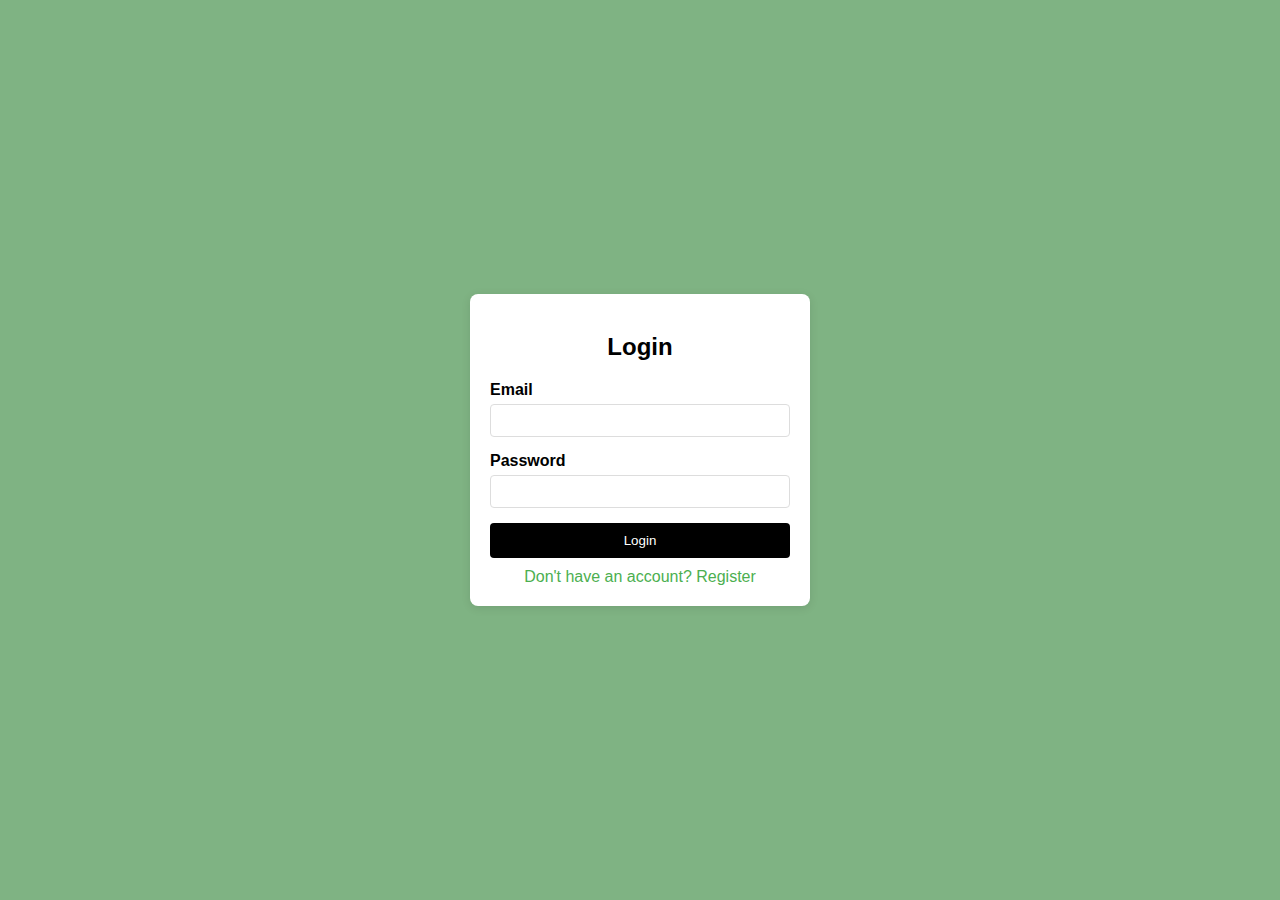
<file: index.html>
<!DOCTYPE html>
<html lang="en">
<head>
    <link rel="stylesheet" href="styles.css">


    <meta charset="UTF-8">
    <meta name="viewport" content="width=device-width, initial-scale=1.0">
    <title>Login Page</title>
    <style>
        body {
            font-family: Arial, sans-serif;
            background-color: #7fb383;
            display: flex;
            justify-content: center;
            align-items: center;
            height: 100vh;
        }
        .login-container {
            background-color: #fff;
            padding: 20px;
            border-radius: 8px;
            box-shadow: 0 2px 10px rgba(0, 0, 0, 0.1);
            width: 300px;
        }
        h2 {
            text-align: center;
            margin-bottom: 20px;
        }
        .input-group {
            margin-bottom: 15px;
        }
        label {
            display: block;
            margin-bottom: 5px;
        }
        input[type="text"],
        input[type="password"] {
            width: 100%;
            padding: 8px;
            border: 1px solid #ddd;
            border-radius: 4px;
            box-sizing: border-box;
        }
        button {
            width: 100%;
            padding: 10px;
            background-color: #000000;
            color: white;
            border: none;
            border-radius: 4px;
            cursor: pointer;
        }
        button:hover {
            background-color: #45a049;
        }
        .register-link {
            display: block;
            text-align: center;
            margin-top: 10px;
        }
    </style>
</head>
<body>

<div class="login-container">
    <h2>Login</h2>
    <form action="/login" method="POST">
        <div class="input-group">
            <label for="Email">Email</label>
            <input type="text" id="Email" name="Email" required>
        </div>
        <div class="input-group">
            <label for="password">Password</label>
            <input type="password" id="password" name="password" required>
        </div>
        <button type="submit">Login</button>
    </form>
    <a href="signup.html" class="register-link">Don't have an account? Register</a>
 
</div>

</body>
</html>
</file>
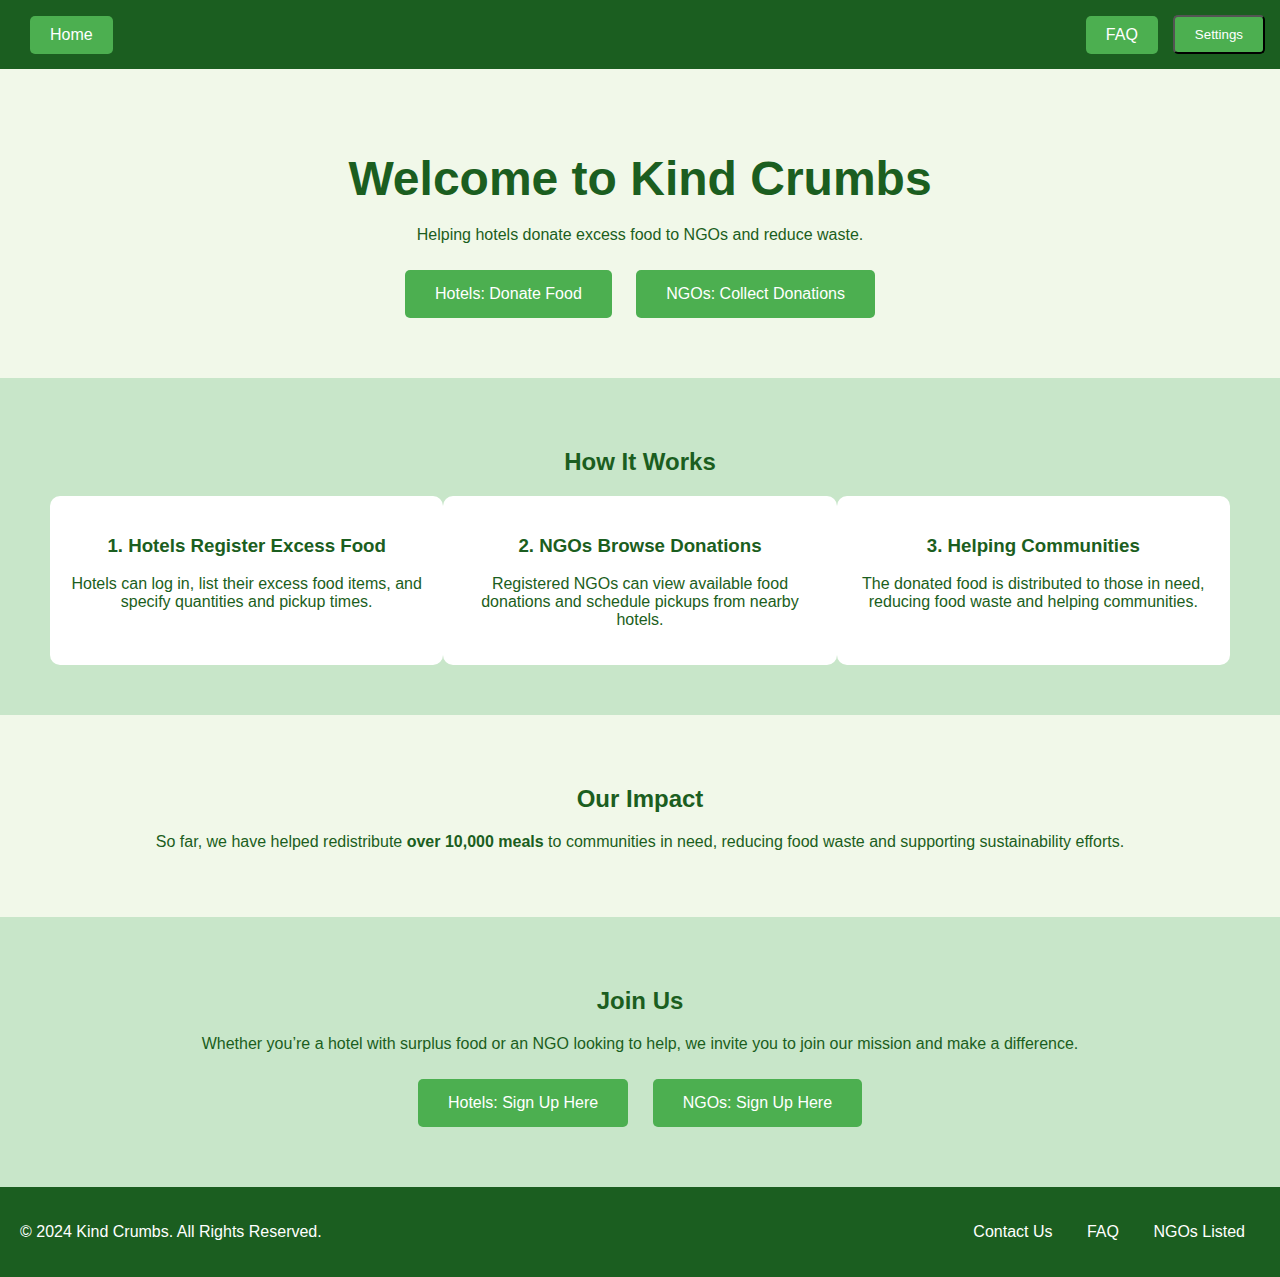
<file: home.html>
<!DOCTYPE html>
<html lang="en">
<head>
    <meta charset="UTF-8">
    <meta name="viewport" content="width=device-width, initial-scale=1.0">
    <title>Home - Food Donation Platform</title>
    <link rel="stylesheet" href="home.css">
</head>
<body>
    <!-- Navigation Bar -->
    <header>
        <nav>
            <!-- Left side of the navbar -->
            <div class="nav-left">
                <a href="index.html" class="home-btn">Home</a>
            </div>

            <!-- Right side of the navbar -->
            <div class="nav-right">
                <a href="faq.html" class="faq-btn">FAQ</a>
                <button class="settings-btn" id="settingsButton">Settings</button>
            </div>
        </nav>
    </header>

    <!-- Main Section: Welcome -->
    <section class="home-section">
        <div class="welcome-container">
            <h1>Welcome to Kind Crumbs</h1>
            <p>Helping hotels donate excess food to NGOs and reduce waste.</p>
            <div class="home-buttons">
                <a href="hotel.html" class="btn">Hotels: Donate Food</a>
                <a href="ngo.html" class="btn">NGOs: Collect Donations</a>
            </div>
        </div>
    </section>

    <!-- How It Works Section -->
    <section class="how-it-works-section">
        <h2>How It Works</h2>
        <div class="steps-container">
            <div class="step-box">
                <h3>1. Hotels Register Excess Food</h3>
                <p>Hotels can log in, list their excess food items, and specify quantities and pickup times.</p>
            </div>
            <div class="step-box">
                <h3>2. NGOs Browse Donations</h3>
                <p>Registered NGOs can view available food donations and schedule pickups from nearby hotels.</p>
            </div>
            <div class="step-box">
                <h3>3. Helping Communities</h3>
                <p>The donated food is distributed to those in need, reducing food waste and helping communities.</p>
            </div>
        </div>
    </section>

    <!-- Impact Section -->
    <section class="impact-section">
        <h2>Our Impact</h2>
        <p>So far, we have helped redistribute <strong>over 10,000 meals</strong> to communities in need, reducing food waste and supporting sustainability efforts.</p>
    </section>

    <!-- Join Us Section -->
    <section class="join-us-section">
        <h2>Join Us</h2>
        <p>Whether you’re a hotel with surplus food or an NGO looking to help, we invite you to join our mission and make a difference.</p>
        <div class="home-buttons">
            <a href="signup.html" class="btn">Hotels: Sign Up Here</a>
            <a href="signup.html" class="btn">NGOs: Sign Up Here</a>
        </div>
    </section>

    <!-- Footer Section -->
    <footer>
        <div class="footer-container">
            <p>&copy; 2024 Kind Crumbs. All Rights Reserved.</p>
            <div class="footer-links">
                <a href="contact.html">Contact Us</a>
                <a href="faq.html">FAQ</a>
                <a href="ngo-list.html">NGOs Listed</a>
            </div>
        </div>
    </footer>

    <!-- JavaScript for Settings button -->
    <script src="home.js"></script>
</body>
</html>
</file>
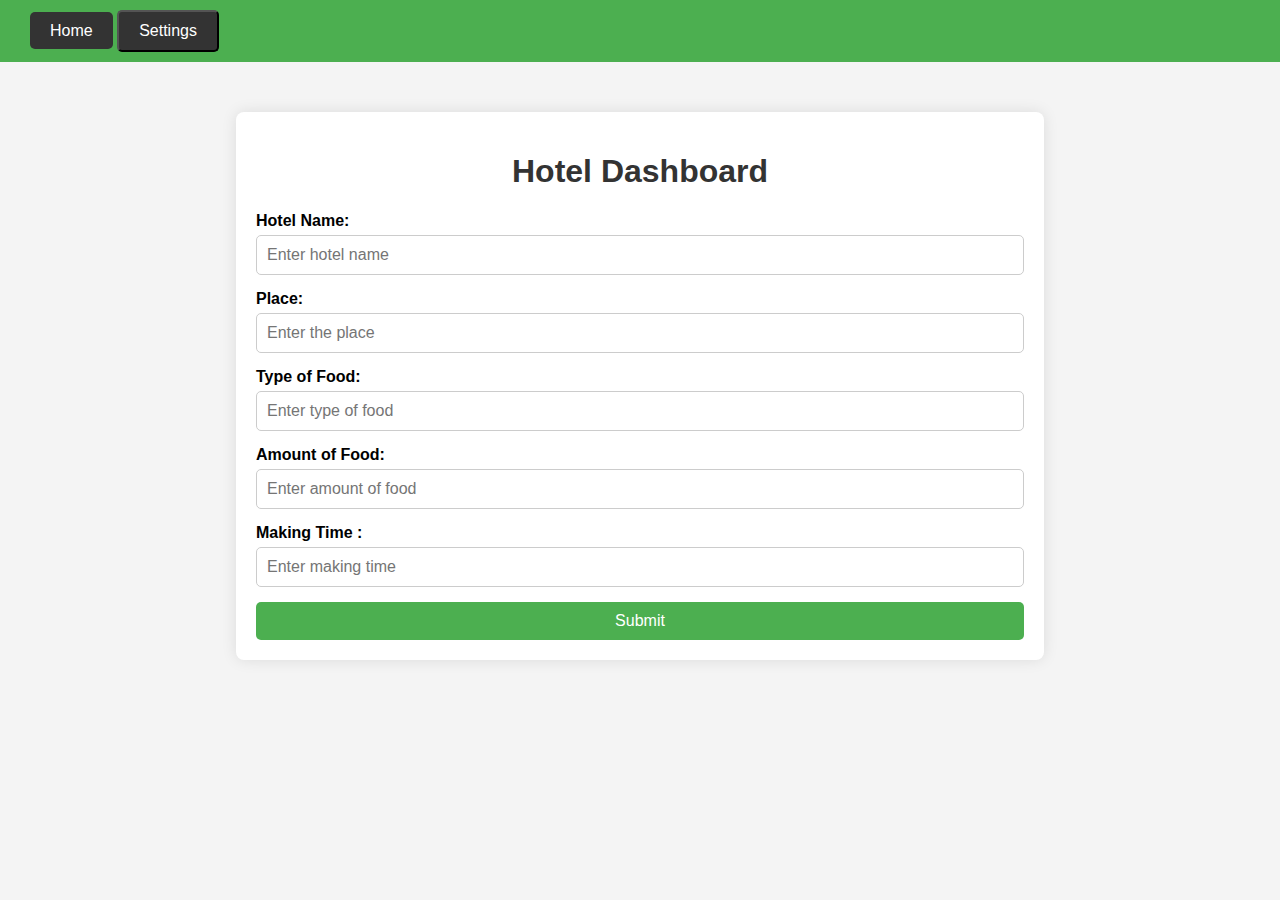
<file: hotel.html>
<!DOCTYPE html>
<html lang="en">
<head>
    <meta charset="UTF-8">
    <meta name="viewport" content="width=device-width, initial-scale=1.0">
    <title>Hotel Dashboard</title>
    <link rel="stylesheet" href="hotel.css">
</head>
<body>
    <!-- Navigation Bar for Home and Settings -->
    <header>
        <nav>
            <a href="home.html" class="home-btn">Home</a>
            <button class="settings-btn" id="settingsButton">Settings</button>
        </nav>
    </header>

    <div class="dashboard-container">
        <h1>Hotel Dashboard</h1>
        <form class="hotel-form">
            <div class="form-group">
                <label for="hotelName">Hotel Name:</label>
                <input type="text" id="hotelName" name="hotelName" placeholder="Enter hotel name" required>
            </div>

            <div class="form-group">
                <label for="place">Place:</label>
                <input type="text" id="place" name="place" placeholder="Enter the place" required>
            </div>

            <div class="form-group">
                <label for="foodType">Type of Food:</label>
                <input type="text" id="foodType" name="foodType" placeholder="Enter type of food" required>
            </div>

            <div class="form-group">
                <label for="amountOfFood">Amount of Food:</label>
                <input type="text" id="amountOfFood" name="amountOfFood" placeholder="Enter amount of food" required>
            </div>

            <div class="form-group">
                <label for="makingTime">Making Time :</label>
                <input type="number" id="makingTime" name="makingTime" placeholder="Enter making time" required>
            </div>

            <button type="submit">Submit</button>
        </form>
    </div>

    <script src="hotel.js"></script>
</body>
</html>
</file>
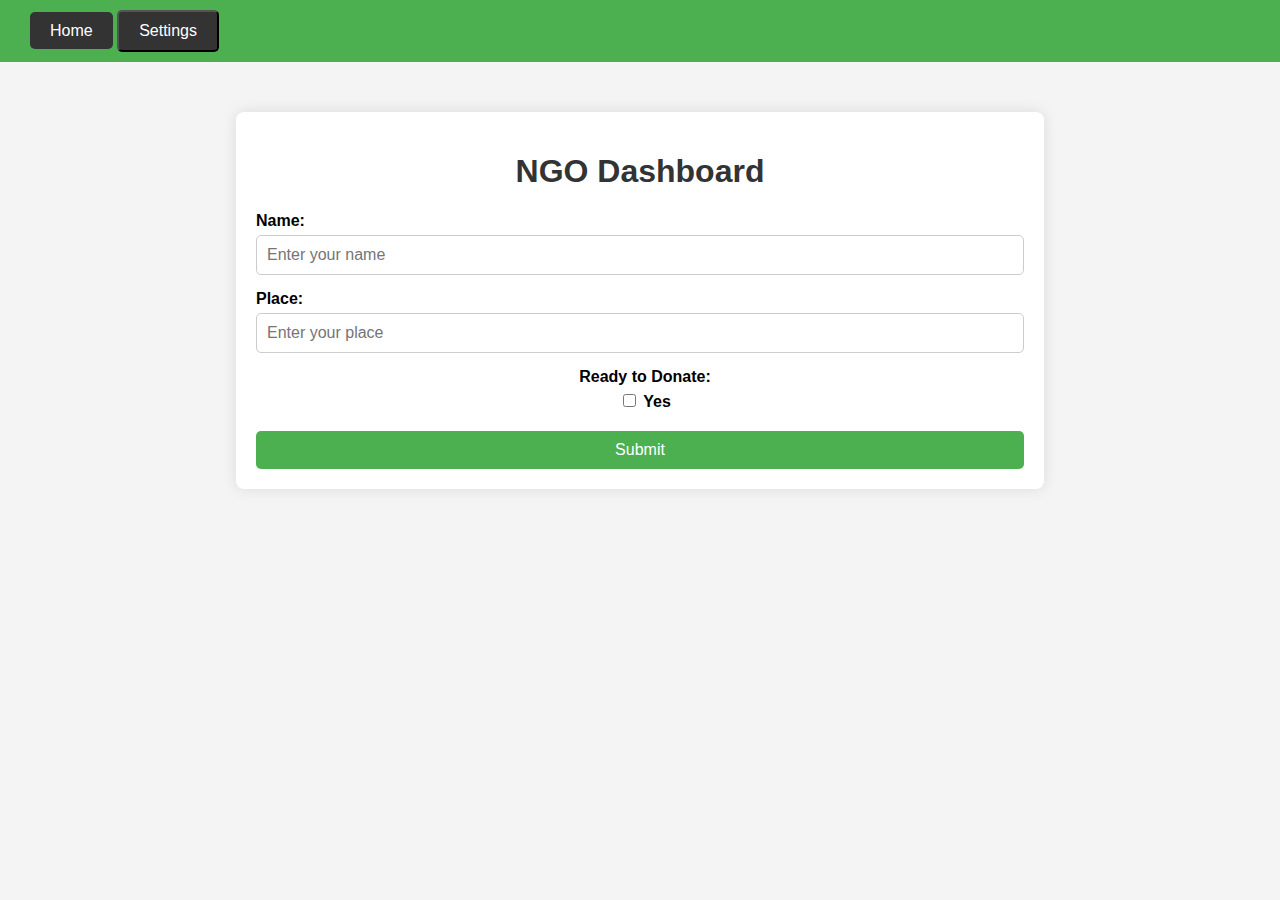
<file: ngo.html>
<!DOCTYPE html>
<html lang="en">
<head>
    <meta charset="UTF-8">
    <meta name="viewport" content="width=device-width, initial-scale=1.0">
    <title>NGO Dashboard</title>
    <link rel="stylesheet" href="ngo.css">
</head>
<body>
    <!-- Navigation for Home and Settings -->
    <header>
        <nav>
            <a href="home.html" class="home-btn">Home</a>
            <button class="settings-btn" id="settingsButton">Settings</button>
        </nav>
    </header>

    <div class="dashboard-container">
        <h1>NGO Dashboard</h1>
        <form class="ngo-form">
            <div class="form-group">
                <label for="name">Name:</label>
                <input type="text" id="name" name="name" placeholder="Enter your name" required>
            </div>

            <div class="form-group">
                <label for="place">Place:</label>
                <input type="text" id="place" name="place" placeholder="Enter your place" required>
            </div>

            <div class="form-group ready-to-donate">
                <label>Ready to Donate:</label>
                <label>
                    <input type="checkbox" id="readyToDonate" name="readyToDonate">
                    Yes
                </label>
            </div>

            <button type="submit">Submit</button>
        </form>
    </div>

    <script src="ngo.js"></script>
</body>
</html>
</file>
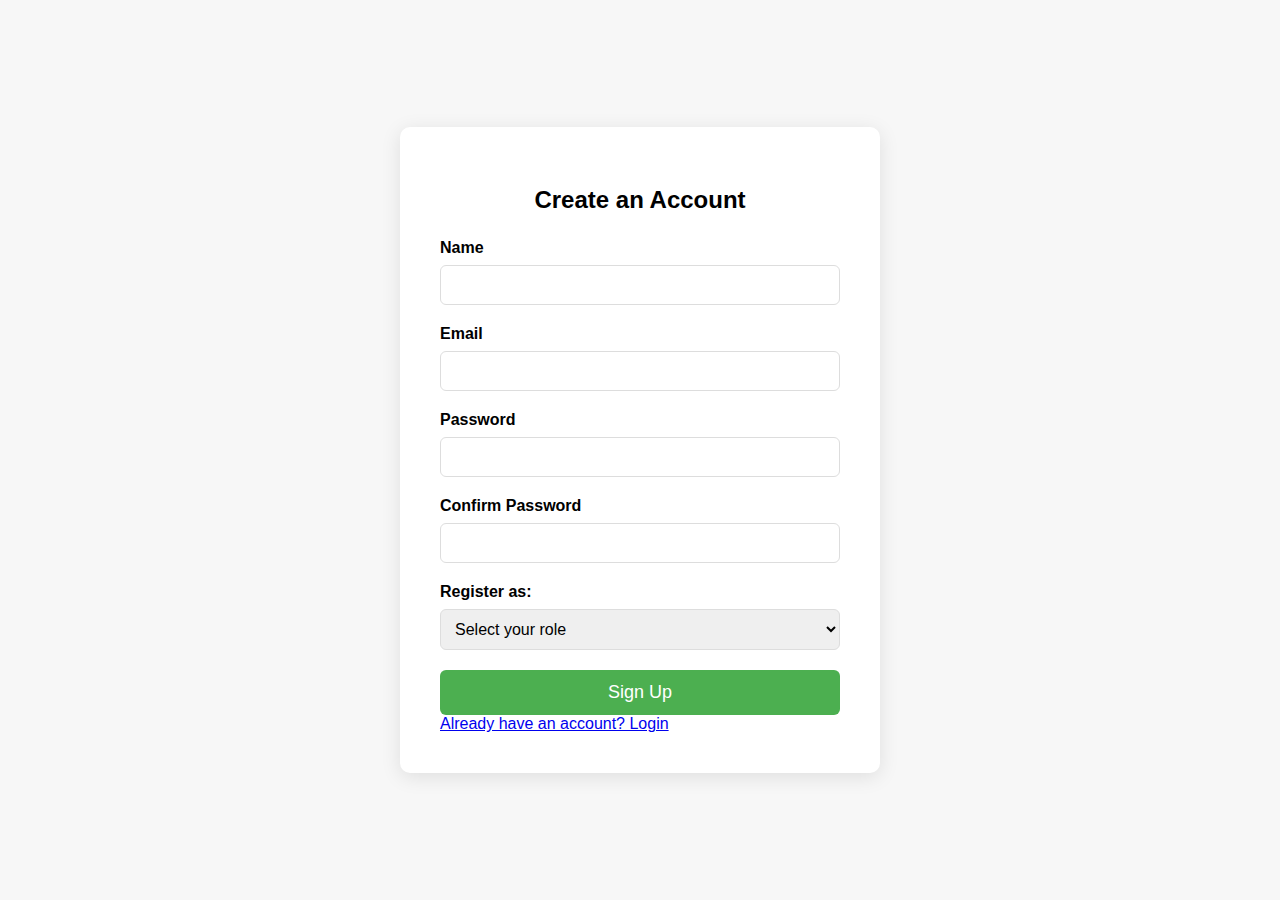
<file: signup.html>
<!DOCTYPE html>
<html lang="en">
<head>
    <meta charset="UTF-8">
    <meta name="viewport" content="width=device-width, initial-scale=1.0">
    <title>Signup Page</title>
    <link rel="stylesheet" href="signup.css">
</head>
<body>

<div class="signup-container">
    <h2>Create an Account</h2>
    <form action="/signup" method="POST">
        <div class="input-group">
            <label for="name">Name</label>
            <input type="text" id="name" name="name" required>
        </div>
        <div class="input-group">
            <label for="email">Email</label>
            <input type="email" id="email" name="email" required>
        </div>
        <div class="input-group">
            <label for="password">Password</label>
            <input type="password" id="password" name="password" required>
        </div>
        <div class="input-group">
            <label for="confirm-password">Confirm Password</label>
            <input type="password" id="confirm-password" name="confirm-password" required>
        </div>
        <div class="input-group">
            <label for="role">Register as:</label>
            <select id="role" name="role" required>
                <option value="" disabled selected>Select your role</option>
                <option value="hotel">Hotel</option>
                <option value="ngo">NGO ID</option>
            </select>
        </div>
        <button type="submit">Sign Up</button>
    </form>
    <a href="index.html" class="ngo-btn">Already have an account? Login</a>

</div>

</body>
</html>
</file>
<file: styles.css>
/* General body styling */
body {
    font-family: Arial, sans-serif;
    background-color: #f7f7f7;
    display: flex;
    justify-content: center;
    align-items: center;
    height: 100vh;
    margin: 0;
}

/* Container for the login form */
.login-container {
    background-color: #fff;
    padding: 20px;
    border-radius: 8px;
    box-shadow: 0 2px 10px rgba(0, 0, 0, 0.1);
    width: 300px;
}

/* Center the heading and give space at the bottom */
h2 {
    text-align: center;
    margin-bottom: 20px;
}

/* Styling each input field and its label */
.input-group {
    margin-bottom: 15px;
}

label {
    display: block;
    margin-bottom: 5px;
    font-weight: bold;
}

input[type="text"],
input[type="password"] {
    width: 100%;
    padding: 8px;
    border: 1px solid #ddd;
    border-radius: 4px;
    box-sizing: border-box;
}

/* Styling the login button */
button {
    width: 100%;
    padding: 10px;
    background-color: #4CAF50;
    color: white;
    border: none;
    border-radius: 4px;
    cursor: pointer;
}

button:hover {
    background-color: #45a049;
}

/* Styling the register link below the form */
.register-link {
    display: block;
    text-align: center;
    margin-top: 10px;
    color: #4CAF50;
    text-decoration: none;
}

.register-link:hover {
    text-decoration: underline;
}
</file>
<file: home.css>
/* General Styling */
body {
    font-family: 'Arial', sans-serif;
    margin: 0;
    padding: 0;
    background-color: #F1F8E9; /* Off-white background */
    color: #1B5E20; /* Deep green text */
}

/* Navigation Bar */
nav {
    display: flex;
    justify-content: space-between; /* Align content on both sides */
    background-color: #1B5E20; /* Deep green */
    padding: 15px;
}

.nav-left {
    display: flex;
    align-items: center;
}

.nav-right {
    display: flex;
    align-items: center;
}

nav a, nav button {
    color: #FFFFFF; /* White text */
    text-decoration: none;
    padding: 10px 20px;
    background-color: #4CAF50; /* Medium green for buttons */
    border-radius: 5px;
    margin-left: 15px; /* Add space between items */
    transition: background-color 0.3s ease;
}

nav a:hover, nav button:hover {
    background-color: #81C784; /* Lighter green on hover */
}

/* Main Section */
.home-section {
    text-align: center;
    padding: 50px;
}

.home-section h1 {
    font-size: 3em;
    margin-bottom: 20px;
}

.home-buttons a {
    display: inline-block;
    margin: 10px;
    padding: 15px 30px;
    background-color: #4CAF50; /* Medium green */
    color: #FFFFFF; /* White text */
    border-radius: 5px;
    text-decoration: none;
    transition: background-color 0.3s ease;
}

.home-buttons a:hover {
    background-color: #81C784; /* Lighter green on hover */
}

/* How It Works Section */
.how-it-works-section {
    background-color: #C8E6C9; /* Very light green */
    padding: 50px;
    text-align: center;
}

.steps-container {
    display: flex;
    justify-content: space-around;
}

.step-box {
    width: 30%;
    padding: 20px;
    background-color: #FFFFFF; /* White boxes */
    border-radius: 10px;
}

/* Impact Section */
.impact-section {
    padding: 50px;
    text-align: center;
}

/* Join Us Section */
.join-us-section {
    background-color: #C8E6C9;
    padding: 50px;
    text-align: center;
}

/* Footer Section */
footer {
    background-color: #1B5E20;
    color: #FFFFFF;
    padding: 20px;
    text-align: center;
}

.footer-container {
    display: flex;
    justify-content: space-between;
    align-items: center;
}

.footer-links a {
    color: #FFFFFF;
    margin: 0 15px;
    text-decoration: none;
}

.footer-links a:hover {
    text-decoration: underline;
}
</file>
<file: hotel.css>
/* style.css */
body {
    font-family: Arial, sans-serif;
    background-color: #f4f4f4;
    margin: 0;
    padding: 0;
}

header {
    display: flex;
    justify-content: space-between;
    padding: 10px 30px;
    background-color: #4CAF50;
}

nav a, .settings-btn {
    color: white;
    text-decoration: none;
    background-color: #333;
    padding: 10px 20px;
    border-radius: 5px;
    font-size: 16px;
}

nav a:hover, .settings-btn:hover {
    background-color: #555;
}

.dashboard-container {
    width: 60%;
    margin: 50px auto;
    background-color: #fff;
    padding: 20px;
    border-radius: 8px;
    box-shadow: 0 0 15px rgba(0, 0, 0, 0.1);
}

h1 {
    text-align: center;
    color: #333;
}

.hotel-form {
    display: flex;
    flex-direction: column;
    gap: 15px;
}

.form-group {
    display: flex;
    flex-direction: column;
}

label {
    font-weight: bold;
    margin-bottom: 5px;
}

input[type="text"], input[type="number"] {
    padding: 10px;
    font-size: 16px;
    border-radius: 5px;
    border: 1px solid #ccc;
}

button[type="submit"] {
    padding: 10px 20px;
    font-size: 16px;
    background-color: #4CAF50;
    color: white;
    border: none;
    border-radius: 5px;
    cursor: pointer;
}

button[type="submit"]:hover {
    background-color: #45a049;
}
</file>
<file: ngo.css>
/* style.css */
body {
    font-family: Arial, sans-serif;
    background-color: #f4f4f4;
    margin: 0;
    padding: 0;
}

header {
    display: flex;
    justify-content: space-between;
    padding: 10px 30px;
    background-color: #4CAF50;
}

nav a, .settings-btn {
    color: white;
    text-decoration: none;
    background-color: #333;
    padding: 10px 20px;
    border-radius: 5px;
    font-size: 16px;
}

nav a:hover, .settings-btn:hover {
    background-color: #555;
}

.dashboard-container {
    width: 60%;
    margin: 50px auto;
    background-color: #fff;
    padding: 20px;
    border-radius: 8px;
    box-shadow: 0 0 15px rgba(0, 0, 0, 0.1);
}

h1 {
    text-align: center;
    color: #333;
}

.ngo-form {
    display: flex;
    flex-direction: column;
    gap: 15px;
}

.form-group {
    display: flex;
    flex-direction: column;
}

label {
    font-weight: bold;
    margin-bottom: 5px;
}

input[type="text"],
input[type="checkbox"] {
    padding: 10px;
    font-size: 16px;
    border-radius: 5px;
    border: 1px solid #ccc;
}

input[type="checkbox"] {
    width: auto;
}

button[type="submit"] {
    padding: 10px 20px;
    font-size: 16px;
    background-color: #4CAF50;
    color: white;
    border: none;
    border-radius: 5px;
    cursor: pointer;
}

button[type="submit"]:hover {
    background-color: #45a049;
}

.ready-to-donate {
    display: flex;
    align-items: center;
}

.ready-to-donate label {
    margin-left: 10px;
}
</file>
<file: signup.css>
/* General body styling */
body {
    font-family: Arial, sans-serif;
    background-color: #f7f7f7;
    display: flex;
    justify-content: center;
    align-items: center;
    height: 100vh;
    margin: 0;
}

/* Container for the signup form - large box */
.signup-container {
    background-color: #fff;
    padding: 40px;  /* Increased padding to make it larger */
    border-radius: 10px; /* Softer, rounded corners */
    box-shadow: 0 4px 20px rgba(0, 0, 0, 0.1); /* Larger shadow for more definition */
    width: 400px; /* Increased width for a larger box */
}

/* Center the heading and give space at the bottom */
h2 {
    text-align: center;
    margin-bottom: 25px;
}

/* Styling input fields, labels, and dropdown */
.input-group {
    margin-bottom: 20px; /* Larger spacing for a better look */
}

label {
    display: block;
    margin-bottom: 8px;
    font-weight: bold;
}

input[type="text"],
input[type="email"],
input[type="password"],
select {
    width: 100%;
    padding: 10px;
    border: 1px solid #ddd;
    border-radius: 6px; /* Slightly larger radius */
    box-sizing: border-box;
    font-size: 16px; /* Larger font for better readability */
}

/* Styling the signup button */
button {
    width: 100%;
    padding: 12px;
    background-color: #4CAF50;
    color: white;
    border: none;
    border-radius: 6px;
    cursor: pointer;
    font-size: 18px; /* Larger button text */
}

button:hover {
    background-color: #45a049;
}

/* Styling the login link below the form */
.login-link {
    display: block;
    text-align: center;
    margin-top: 15px;
    color: #4CAF50;
    text-decoration: none;
}

.login-link:hover {
    text-decoration: underline;
}
</file>
